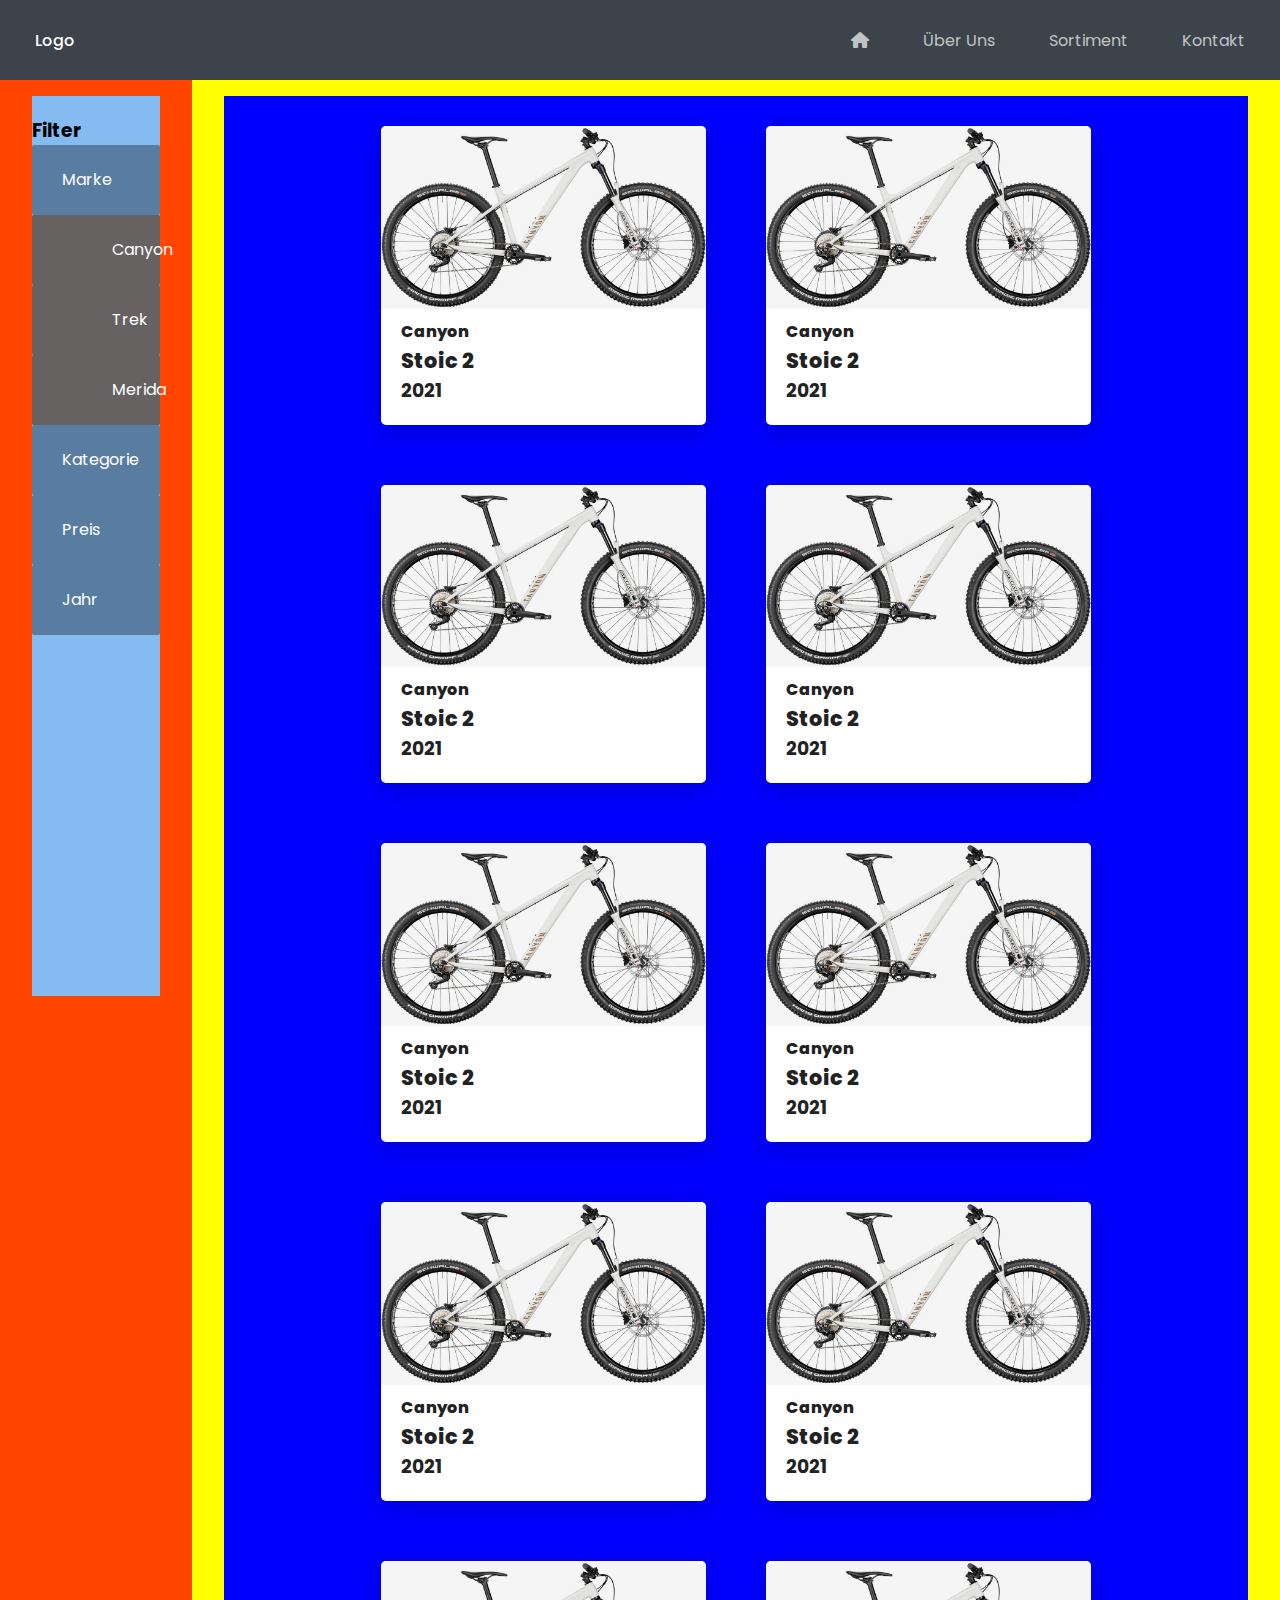
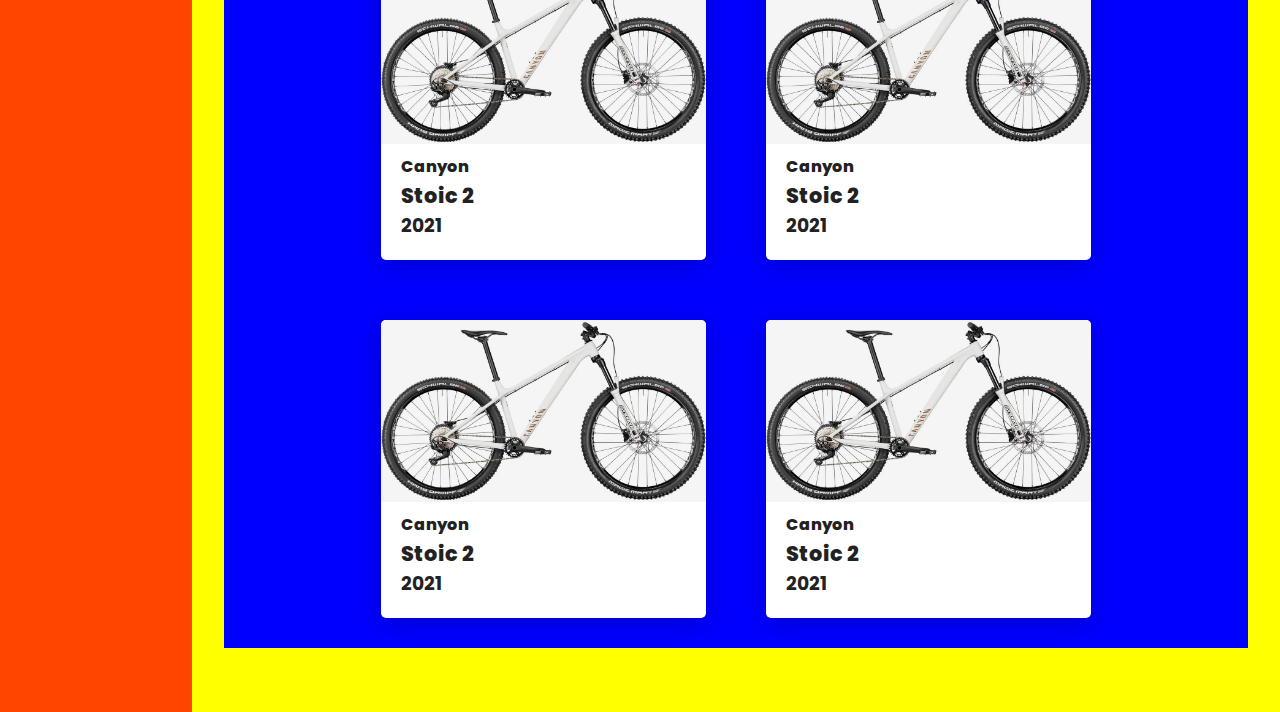
<file: templates/index_design.html>
<html lang="de" dir="ltr">
    <head>
        <meta charset="utf-8">
        <meta name="viewport" content="width=device-width, initial-scale1.0">
        <title>MyLittleBikeshop</title>
        <link rel="stylesheet" href="style.css">
        <link rel="stylesheet" href="https://cdnjs.cloudflare.com/ajax/libs/font-awesome/6.0.0-beta3/css/all.min.css">
        <script src="https://ajax.googleapis.com/ajax/libs/jquery/3.5.1/jquery.min.js"></script>
    </head>
    <body>

        <!-- Header Start -->

        <header>
            <div class="nav-bar">
                <a href="#" class="logo">Logo</a>
                <div class="navigation">
                    <div class="nav-items">
                        <a href="#home"><i class="fas fa-home"></i></a>
                        <a href="#aboutus">Über Uns</a>
                        <a href="#sortiment">Sortiment</a>
                        <a href="#contact">Kontakt</a>
                    </div>
                </div>
            </div>
        </header>

        <!-- Header End -->

        <section class="sortiment-section">

            <!-- Sidebar Start -->

            <div class="sidebar">
                <div class="container">
                    <div class="filtermenu">
                        <h3>Filter</h3>
                        <div class="item">
                            <a class="subbtn" href="#">Marke</a>
                            <div class="submenu">
                                <!--_________________Here for Loop START____________________________-->

                                <a href="#" class="sub-item">Canyon</a>
                                <a href="#" class="sub-item">Trek</a>
                                <a href="#" class="sub-item">Merida</a>

                                <!--_________________Here for Loop END_____________________________-->
                            </div>
                        </div>
                        <li><a class="item" href="#">Kategorie</a></li> 
                        <li><a class="item" href="#">Preis</a></li> 
                        <li><a class="item" href="#">Jahr</a></li> 
                    </div>
                </div>
            </div>

            <!-- Sidebar End   -->

        <!-- Sortiment Section -->

            <div class="sortiment">
                <div class="container">
                    <div class="bikecard">
                        <div class="card">
                            <div class="card-image"><img src="stoic2_2021.webp" alt=""></div>
                            <div class="card-info">
                                <h1>Canyon</h1>
                                <h2>Stoic 2</h2>
                                <h3>2021</h3>
                            </div>
                        </div>
                    </div>
                    <div class="bikecard">
                        <div class="card">
                            <div class="card-image"><img src="stoic2_2021.webp" alt=""></div>
                            <div class="card-info">
                                <h1>Canyon</h1>
                                <h2>Stoic 2</h2>
                                <h3>2021</h3>
                            </div>
                        </div>
                    </div>
                    <div class="bikecard">
                        <div class="card">
                            <div class="card-image"><img src="stoic2_2021.webp" alt=""></div>
                            <div class="card-info">
                                <h1>Canyon</h1>
                                <h2>Stoic 2</h2>
                                <h3>2021</h3>
                            </div>
                        </div>
                    </div>
                    <div class="bikecard">
                        <div class="card">
                            <div class="card-image"><img src="stoic2_2021.webp" alt=""></div>
                            <div class="card-info">
                                <h1>Canyon</h1>
                                <h2>Stoic 2</h2>
                                <h3>2021</h3>
                            </div>
                        </div>
                    </div>
                    <div class="bikecard">
                        <div class="card">
                            <div class="card-image"><img src="stoic2_2021.webp" alt=""></div>
                            <div class="card-info">
                                <h1>Canyon</h1>
                                <h2>Stoic 2</h2>
                                <h3>2021</h3>
                            </div>
                        </div>
                    </div>
                    <div class="bikecard">
                        <div class="card">
                            <div class="card-image"><img src="stoic2_2021.webp" alt=""></div>
                            <div class="card-info">
                                <h1>Canyon</h1>
                                <h2>Stoic 2</h2>
                                <h3>2021</h3>
                            </div>
                        </div>
                    </div>
                    <div class="bikecard">
                        <div class="card">
                            <div class="card-image"><img src="stoic2_2021.webp" alt=""></div>
                            <div class="card-info">
                                <h1>Canyon</h1>
                                <h2>Stoic 2</h2>
                                <h3>2021</h3>
                            </div>
                        </div>
                    </div>
                    <div class="bikecard">
                        <div class="card">
                            <div class="card-image"><img src="stoic2_2021.webp" alt=""></div>
                            <div class="card-info">
                                <h1>Canyon</h1>
                                <h2>Stoic 2</h2>
                                <h3>2021</h3>
                            </div>
                        </div>
                    </div>
                    <div class="bikecard">
                        <div class="card">
                            <div class="card-image"><img src="stoic2_2021.webp" alt=""></div>
                            <div class="card-info">
                                <h1>Canyon</h1>
                                <h2>Stoic 2</h2>
                                <h3>2021</h3>
                            </div>
                        </div>
                    </div>
                    <div class="bikecard">
                        <div class="card">
                            <div class="card-image"><img src="stoic2_2021.webp" alt=""></div>
                            <div class="card-info">
                                <h1>Canyon</h1>
                                <h2>Stoic 2</h2>
                                <h3>2021</h3>
                            </div>
                        </div>
                    </div>
                    <div class="bikecard">
                        <div class="card">
                            <div class="card-image"><img src="stoic2_2021.webp" alt=""></div>
                            <div class="card-info">
                                <h1>Canyon</h1>
                                <h2>Stoic 2</h2>
                                <h3>2021</h3>
                            </div>
                        </div>
                    </div>
                    <div class="bikecard">
                        <div class="card">
                            <div class="card-image"><img src="stoic2_2021.webp" alt=""></div>
                            <div class="card-info">
                                <h1>Canyon</h1>
                                <h2>Stoic 2</h2>
                                <h3>2021</h3>
                            </div>
                        </div>
                    </div>
                </div>
            </div>
        </section>

        <script type="text/javascript">
            $(document).ready(function(){
                $('.subbtn').click(function(){
                    $(this).next('.submenu').slideToggle();
                });
            });
        </script>



    </body>
</html>
</file>
<file: templates/style.css>
@import url('https://fonts.googleapis.com/css2?family=Poppins:ital,wght@0,100;0,200;0,300;0,400;0,500;0,600;0,700;0,800;0,900;1,100;1,200;1,300;1,400;1,500;1,600;1,700;1,800;1,900&display=swap');
*{
    margin: 0;
    padding: 0;
    box-sizing: border-box;
    font-family: 'Poppins', sans-serif;
}

html{
    scroll-behavior: smooth;
}

body{
    margin: 2rem 0 0 0;
}

a{
    text-decoration: none;
}

li{
    list-style: none;
}
/*_________Header with Navbar Start___________*/

header{
    z-index: 99999;
    width: 100%;
    position: fixed;
    top: 0;
    left: 0;
    background: #3C434A;
}

.nav-bar{
    position: relative;
    height: calc(4rem + 1rem);
    max-width: 1250px;
    display: flex;
    justify-content: space-between;
    align-items: center;
    margin-left: auto;
    margin-right: auto;
    padding: 0 20px;
    transition: .6s ease;
}

.nav-bar .logo{
    color: white;
    font-size: 1em;
    font-weight: 500;
}

.nav-items a:not(:last-child){
    margin-right: 50px;
}

.nav-items a{
    color: #C1C3C5;
}

.nav-items a:hover{
    color: white;
    transition: .5s;
}

/*_________Header with Navbar End___________*/

/* ___________Sortiment Start______________ */

.sortiment{
    background: rgb(255, 255, 0);
    position: relative;
    max-width: 1440px;
    min-height: 100vh;
    margin-left: auto;
    margin-right: auto;
    padding: 4rem 2rem;
    flex-direction: column;
}

.sortiment .container{
    background: blue;
    display: flex;
    justify-content: center;
    align-items: center;
    flex-direction: row;
    flex-wrap: wrap;
}
.bikecard{
    display: flex;
    justify-content: center;
    align-items: center;
    flex-wrap: wrap;
    margin: 5px;
}

.card{
    position: relative;
    background: #fff;
    max-width: 325px;
    width: 325px;
    height: auto;
    margin: 25px;
    box-shadow: 0 5px 25px rgb(1 1 1 / 20%);
    border-radius: 5px;
    overflow: hidden;
}

.card-image{
    max-height: 200px;
}

.card-image img{
    max-width: 100%;
    height: auto;
} 

.card-info{
    position: relative;
    color: #222;
    padding: 10px 20px 20px;
}

.card-info h1{
    font-size: 1em;
    font-weight: 800;
    margin-bottom: 1px;
}

.card-info h2{
    font-size: 1.3em;
    font-weight: 800;
}

/* ___________Sortiment End______________ */

/*___________Sidebar________*/
.sidebar{
    max-width: 30%;
    min-width: 15%;
    background: orangered;
    padding: 4rem 2rem;
}

.sortiment-section{
    display: flex;
    flex-direction: row;
    justify-content: center;


}

.sidebar .container{
    height: 100vh;
    background: #84bbf1;
    display: flex;
    justify-content: center;

}

.sortiment-section .container .filtermenu{
    width: 100%;
    margin-top: 20px;
}

.sortiment-section .container .filtermenu .item{
    position: relative;
    cursor: pointer;
}

.sortiment-section .container .filtermenu a{
    color: #fff;
    background: rgba(0, 0, 0, 0.329);
    border-radius: 2px;
    font-size: 16px;
    display: block;
    padding: 5px 30px;
    line-height: 60px;
}

.sortiment-section .container .filtermenu a:hover{
    background: #7700ff;
    transition: 0.3s ease;
}

.sortiment-section .container .filtermenu .item .submenu{
    background: #999393;
}

.sortiment-section .container .filtermenu .item .submenu a{
    padding-left: 80px;
}
</file>
